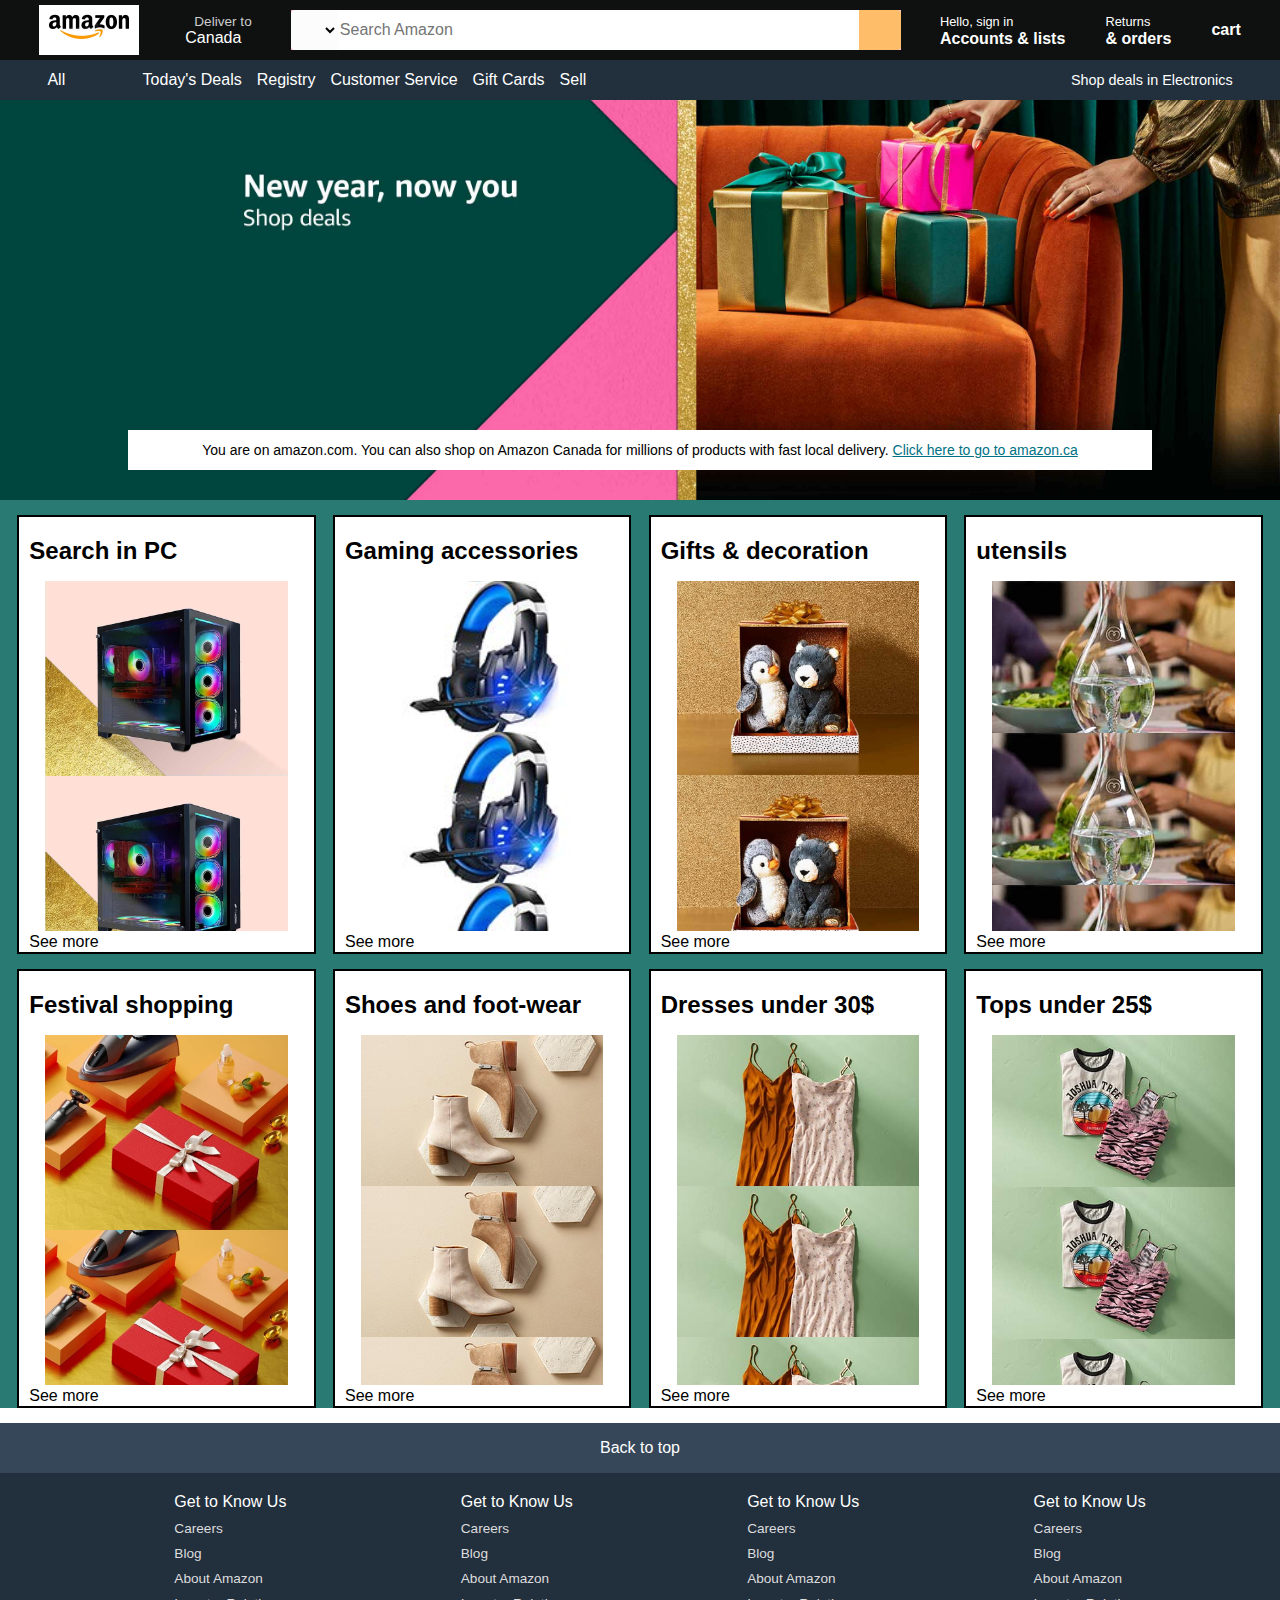
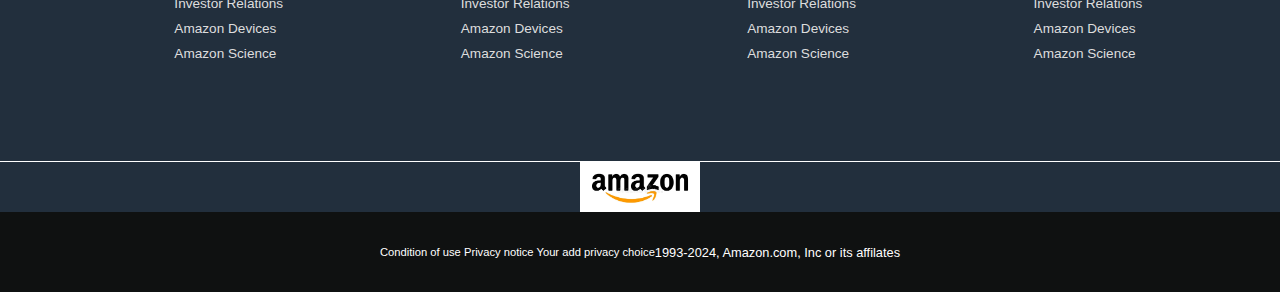
<file: index.html>
<!DOCTYPE html>
<html lang="en">
  <head>
    <meta charset="UTF-8" />
    <meta name="viewport" content="width=device-width, initial-scale=1.0" />
    <title>Document</title>
    <link
      rel="stylesheet"
      href="https://cdnjs.cloudflare.com/ajax/libs/font-awesome/6.5.1/css/all.min.css"
      integrity="sha512-DTOQO9RWCH3ppGqcWaEA1BIZOC6xxalwEsw9c2QQeAIftl+Vegovlnee1c9QX4TctnWMn13TZye+giMm8e2LwA=="
      crossorigin="anonymous"
      referrerpolicy="no-referrer"
    />
    <link rel="stylesheet" href="style.css" />
  </head>
  <body>
    <header>
      <div class="navbar">
        <div class="nav-logo border">
          <div class="logo"></div>
        </div>

        <div class="nav-address border">
          <p class="add-first">Deliver to</p>
          <div class="add-icon">
            <i class="fa-solid fa-location-dot"></i>
            <div class="add-second">Canada</div>
          </div>
        </div>

        <div class="nav-search">
          <select class="select-class">
            All
          </select>
          <input placeholder="Search Amazon" class="search-class" />
          <div class="icon">
            <i class="fa-solid fa-magnifying-glass"></i>
          </div>
        </div>

        <div class="nav-sighin border">
          <p><span>Hello, sign in</span></p>
          <div class="nav-accounts">Accounts & lists</div>
        </div>
        <div class="nav-returns border">
          <p><span>Returns</span></p>
          <div class="nav-accounts">& orders</div>
        </div>

        <div class="nav-cart border">
          <i class="fa-solid fa-cart-shopping"></i>
          <div class="nav-cart-text">cart</div>
        </div>
      </div>

      <div class="pannel-class">
        <div class="pannel">
          <div class="menu">
            <i class="fa-solid fa-bars"></i>
            All
          </div>
        </div>

        <div class="pannel-ops">
          <p class="ops">Today's Deals</p>
          <p class="ops">Registry</p>
          <p class="ops">Customer Service</p>
          <p class="ops">Gift Cards</p>
          <p class="ops">Sell</p>
        </div>
        <div class="pannel-deals">Shop deals in Electronics</div>
      </div>
    </header>
    <div class="hero-area">
      <div class="hero-text">
        <p id="text">
          You are on amazon.com. You can also shop on Amazon Canada for millions
          of products with fast local delivery.
          <a href="https://www.amazon.ca/" style="color: #007185"
            >Click here to go to amazon.ca</a
          >
        </p>
      </div>
    </div>

    <div class="boxes">
      <div class="box1 box">
        <div class="box-stuff">
          <h2>Search in PC</h2>
          <div class="box-img" style="background-image: url('box2.jpg')"></div>
          See more
        </div>
      </div>
      <div class="box2 box">
        <div class="box-stuff">
          <h2>Gaming accessories</h2>
          <div class="box-img" style="background-image: url('box1.jpg')"></div>
          See more
        </div>
      </div>
      <div class="box3 box">
        <div class="box-stuff">
          <h2>Gifts & decoration</h2>
          <div class="box-img" style="background-image: url('box3.jpg')"></div>
          See more
        </div>
      </div>
      <div class="box4 box">
        <div class="box-stuff">
          <h2>utensils</h2>
          <div class="box-img" style="background-image: url('box4.jpg')"></div>
          See more
        </div>
      </div>

      <div class="box5 box">
        <div class="box-stuff">
          <h2>Festival shopping</h2>
          <div class="box-img" style="background-image: url('box5.jpg')"></div>
          See more
        </div>
      </div>
      <div class="box6 box">
        <div class="box-stuff">
          <h2>Shoes and foot-wear</h2>
          <div class="box-img" style="background-image: url('box6.jpg')"></div>
          See more
        </div>
      </div>
      <div class="box7 box">
        <div class="box-stuff">
          <h2>Dresses under 30$</h2>
          <div class="box-img" style="background-image: url('box7.jpg')"></div>
          See more
        </div>
      </div>
      <div class="box8 box">
        <div class="box-stuff">
          <h2>Tops under 25$</h2>
          <div class="box-img" style="background-image: url('box8.jpg')"></div>
          See more
        </div>
      </div>
    </div>

    <footer>
      <div class="foot-pannel1">Back to top</div>
      <div class="foot-pannel2">
        <ul>
          <p>Get to Know Us</p>
          <a>Careers</a>
          <a>Blog</a>
          <a>About Amazon</a>
          <a>Investor Relations</a>
          <a>Amazon Devices</a>
          <a>Amazon Science</a>
        </ul>
        <ul>
          <p>Get to Know Us</p>
          <a>Careers</a>
          <a>Blog</a>
          <a>About Amazon</a>
          <a>Investor Relations</a>
          <a>Amazon Devices</a>
          <a>Amazon Science</a>
        </ul>
        <ul>
          <p>Get to Know Us</p>
          <a>Careers</a>
          <a>Blog</a>
          <a>About Amazon</a>
          <a>Investor Relations</a>
          <a>Amazon Devices</a>
          <a>Amazon Science</a>
        </ul>
        <ul>
          <p>Get to Know Us</p>
          <a>Careers</a>
          <a>Blog</a>
          <a>About Amazon</a>
          <a>Investor Relations</a>
          <a>Amazon Devices</a>
          <a>Amazon Science</a>
        </ul>
      </div>

      <div class="foot-pannel3">
        <div class="logo2"></div>
      </div>

      <div class="foot-pannel4">
        <div class="pages">
          <a>Condition of use</a>
          <a>Privacy notice</a>
          <a>Your add privacy choice</a>
        </div>

        <div class="copyright">
          <i class="fa-solid fa-copyright"></i>1993-2024, Amazon.com, Inc or its
          affilates
        </div>
      </div>
    </footer>
  </body>
</html>
</file>
<file: style.css>
* {
  margin: 0px;
  font-family: Arial;
  border: border-box;
}

.navbar {
  height: 60px;
  background-color: #0f1111;
  color: white;
  display: flex;
  align-items: center;
  justify-content: space-evenly;
}
.nav-logo {
  height: 50px;
  width: 100px;
}

.logo {
  background-image: url(logo2.jpg);
  background-size: contain;
  height: 50px;
  width: 100%;
}
.border {
  position: relative;
  border: 1.5px solid transparent;
}
.border:hover {
  border: 1.5px solid rgb(255, 255, 255);
}
.add-icon {
  display: flex;
  align-items: center;
  margin-left: 3px;
}
.add-first {
  color: #cccccc;
  font-size: 0.85rem;
  margin-left: 15px;
}

.add-second {
  font-size: 1rem;
  margin-left: 3px;
}
.nav-search {
  display: flex;
  justify-content: space-evenly;
  background-color: pink;
  height: 40px;
  width: 610px;
}
.nav-search:hover {
  border: 2px solid orange;
}
.select-class {
  background-color: #fcfcfc;
  border-top-left-radius: 4px;
  border-bottom-left-radius: 4px;
  text-align: center;
  border: none;
  width: 50px;
}
.search-class {
  width: 550px;
  font-size: 1rem;
  border: none;
}
.icon {
  width: 45px;
  display: flex;
  justify-content: center;
  align-items: center;
  font-size: 1.2rem;
  background-color: #febd68;
  border-top-right-radius: 4px;
  border-bottom-right-radius: 4px;
  color: #0f1111;
}

/**box4**/

span {
  font-size: 0.8rem;
}
.nav-accounts {
  font-size: 1rem;
  font-weight: 700;
}
.nav-cart {
  display: flex;
}
.nav-cart i {
  font-size: 1.7rem;
}
.nav-cart-text {
  font-weight: 700;
}

/**pannel**/
.pannel-class {
  display: flex;
  background-color: #222f3d;
  color: white;
  justify-content: space-evenly;
  align-items: center;
}
.pannel {
  display: flex;
  height: 40px;
  align-items: center;
}

.pannel-ops {
  display: flex;
  width: 70%;
  margin-left: 15px;
}

.pannel-deals {
  font-size: 0.9rem;
}
.ops {
  margin-left: 15px;
}

.hero-area {
  background-image: url(hero.jpg);

  background-size: cover;
  height: 400px;
  display: flex;
  justify-content: center;
  align-items: center;
}

.hero-text {
  height: 40px;
  background-color: white;
  width: 80%;
  display: flex;
  justify-content: center;
  align-items: center;
  position: relative;
  top: 150px;
}

#text {
  font-family: Arial;
  font-size: 14px;
}

/**boxes**/
.boxes {
  display: flex;
  justify-content: space-evenly;
  background-color: rgb(40, 122, 115);
  flex-wrap: wrap;
}

.box {
  height: 400px;
  width: 23%;
  border: 2px solid black;
  background-color: white;
  padding: 20px 0px 15px;
  margin-top: 15px;
}
.box-img {
  height: 350px;
  background-size: contain;
  margin-top: 1rem;
  margin-left: 1rem;
  margin-right: 1rem;
  margin-bottom: 0.1rem;
}
.box-stuff {
  margin-left: 10px;
  margin-right: 10px;
}
/**fotter**/
footer {
  margin-top: 15px;
}

.foot-pannel1 {
  background-color: #37475a;
  color: white;
  height: 50px;
  display: flex;
  justify-content: center;
  align-items: center;
}
.foot-pannel2 {
  background-color: #222f3d;
  color: white;
  display: flex;
  justify-content: space-evenly;
}
ul {
  margin-top: 20px;
  margin-bottom: 100px;
}

ul a {
  display: block;
  font-size: 0.85rem;
  margin-top: 10px;
  color: #dddddd;
}
.foot-pannel3 {
  background-color: #222f3d;
  border-top: 0.5px solid white;
  display: flex;
  justify-content: center;
  align-items: center;
}

.logo2 {
  background-image: url(logo2.jpg);
  background-size: cover;
  height: 50px;
  width: 120px;
}

.foot-pannel4 {
  background-color: #0f1111;
  color: white;
  height: 80px;
  display: flex;
  justify-content: center;
  align-items: center;
}
.pages {
  font-size: 0.7rem;
  text-align: center;
}
.copyright {
  font-size: 0.8rem;
  text-align: center;
  padding-top: 1px;
}
</file>
